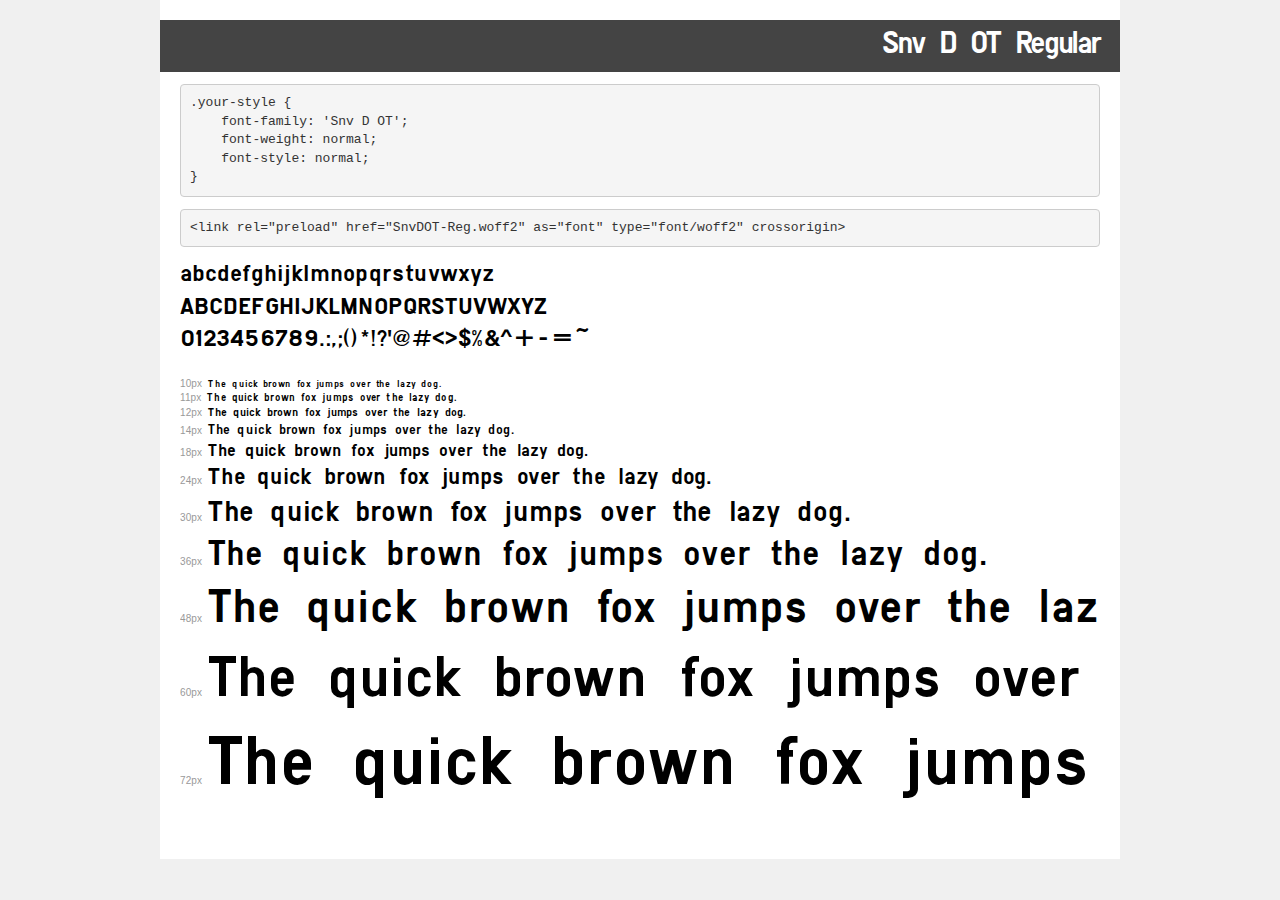
<file: Fonts/demo.html>
<!DOCTYPE html>
<html lang="en">
<head>
    <meta charset="utf-8">
    <meta http-equiv="X-UA-Compatible" content="IE=edge">
    <meta name="viewport" content="width=device-width, initial-scale=1">
    <meta name="robots" content="noindex, noarchive">
    <meta name="format-detection" content="telephone=no">
    <title>Transfonter demo</title>
    <link href="stylesheet.css" rel="stylesheet">
    <style>
        /*
        http://meyerweb.com/eric/tools/css/reset/
        v2.0 | 20110126
        License: none (public domain)
        */
        html, body, div, span, applet, object, iframe,
        h1, h2, h3, h4, h5, h6, p, blockquote, pre,
        a, abbr, acronym, address, big, cite, code,
        del, dfn, em, img, ins, kbd, q, s, samp,
        small, strike, strong, sub, sup, tt, var,
        b, u, i, center,
        dl, dt, dd, ol, ul, li,
        fieldset, form, label, legend,
        table, caption, tbody, tfoot, thead, tr, th, td,
        article, aside, canvas, details, embed,
        figure, figcaption, footer, header, hgroup,
        menu, nav, output, ruby, section, summary,
        time, mark, audio, video {
            margin: 0;
            padding: 0;
            border: 0;
            font-size: 100%;
            font: inherit;
            vertical-align: baseline;
        }
        /* HTML5 display-role reset for older browsers */
        article, aside, details, figcaption, figure,
        footer, header, hgroup, menu, nav, section {
            display: block;
        }
        body {
            line-height: 1;
        }
        ol, ul {
            list-style: none;
        }
        blockquote, q {
            quotes: none;
        }
        blockquote:before, blockquote:after,
        q:before, q:after {
            content: '';
            content: none;
        }
        table {
            border-collapse: collapse;
            border-spacing: 0;
        }
        /* demo styles */
        body {
            background: #f0f0f0;
            color: #000;
        }
        .page {
            background: #fff;
            width: 920px;
            margin: 0 auto;
            padding: 20px 20px 0 20px;
            overflow: hidden;
        }
        .font-container {
            overflow-x: auto;
            overflow-y: hidden;
            margin-bottom: 40px;
            line-height: 1.3;
            white-space: nowrap;
            padding-bottom: 5px;
        }
        h1 {
            position: relative;
            background: #444;
            font-size: 32px;
            color: #fff;
            padding: 10px 20px;
            margin: 0 -20px 12px -20px;
        }
        .letters {
            font-size: 25px;
            margin-bottom: 20px;
        }
        .s10:before {
            content: '10px';
        }
        .s11:before {
            content: '11px';
        }
        .s12:before {
            content: '12px';
        }
        .s14:before {
            content: '14px';
        }
        .s18:before {
            content: '18px';
        }
        .s24:before {
            content: '24px';
        }
        .s30:before {
            content: '30px';
        }
        .s36:before {
            content: '36px';
        }
        .s48:before {
            content: '48px';
        }
        .s60:before {
            content: '60px';
        }
        .s72:before {
            content: '72px';
        }
        .s10:before, .s11:before, .s12:before, .s14:before,
        .s18:before, .s24:before, .s30:before, .s36:before,
        .s48:before, .s60:before, .s72:before {
            font-family: Arial, sans-serif;
            font-size: 10px;
            font-weight: normal;
            font-style: normal;
            color: #999;
            padding-right: 6px;
        }
        pre {
            display: block;
            padding: 9px;
            margin: 0 0 12px;
            font-family: Monaco, Menlo, Consolas, "Courier New", monospace;
            font-size: 13px;
            line-height: 1.428571429;
            color: #333;
            font-weight: normal;
            font-style: normal;
            background-color: #f5f5f5;
            border: 1px solid #ccc;
            overflow-x: auto;
            border-radius: 4px;
        }
        /* responsive */
        @media (max-width: 959px) {
            .page {
                width: auto;
                margin: 0;
            }
        }
    </style>
</head>
<body>
<div class="page">
    <div class="demo">
        <h1 style="font-family: 'Snv D OT'; font-weight: normal; font-style: normal;">Snv D OT Regular</h1>
        <pre title="Usage">.your-style {
    font-family: 'Snv D OT';
    font-weight: normal;
    font-style: normal;
}</pre>
        <pre title="Preload (optional)">
&lt;link rel=&quot;preload&quot; href=&quot;SnvDOT-Reg.woff2&quot; as=&quot;font&quot; type=&quot;font/woff2&quot; crossorigin&gt;</pre>
        <div class="font-container" style="font-family: 'Snv D OT'; font-weight: normal; font-style: normal;">
            <p class="letters">
                abcdefghijklmnopqrstuvwxyz<br>
ABCDEFGHIJKLMNOPQRSTUVWXYZ<br>
                0123456789.:,;()*!?'@#&lt;&gt;$%&^+-=~
            </p>
            <p class="s10" style="font-size: 10px;">The quick brown fox jumps over the lazy dog.</p>
            <p class="s11" style="font-size: 11px;">The quick brown fox jumps over the lazy dog.</p>
            <p class="s12" style="font-size: 12px;">The quick brown fox jumps over the lazy dog.</p>
            <p class="s14" style="font-size: 14px;">The quick brown fox jumps over the lazy dog.</p>
            <p class="s18" style="font-size: 18px;">The quick brown fox jumps over the lazy dog.</p>
            <p class="s24" style="font-size: 24px;">The quick brown fox jumps over the lazy dog.</p>
            <p class="s30" style="font-size: 30px;">The quick brown fox jumps over the lazy dog.</p>
            <p class="s36" style="font-size: 36px;">The quick brown fox jumps over the lazy dog.</p>
            <p class="s48" style="font-size: 48px;">The quick brown fox jumps over the lazy dog.</p>
            <p class="s60" style="font-size: 60px;">The quick brown fox jumps over the lazy dog.</p>
            <p class="s72" style="font-size: 72px;">The quick brown fox jumps over the lazy dog.</p>
        </div>
    </div>

</div>
</body>
</html>
</file>
<file: Fonts/stylesheet.css>
@font-face {
    font-family: 'Snv D OT';
    src: url('SnvDOT-Reg.woff2') format('woff2'),
        url('SnvDOT-Reg.woff') format('woff');
    font-weight: normal;
    font-style: normal;
}


h1{
	text-align: right;
	font-family: 'Snv D OT';
	font-style: normal;
	font-weight: normal;
	font-size: 68px;
	color: rgba(0,0,0,1);
	letter-spacing: -2.4px;
}


h2{
	text-align: right;
	font-family: 'Snv D OT';
	font-style: normal;
	font-weight: normal;
	font-size: 68px;
	color: rgba(0,0,0,1);
	letter-spacing: -1.2px;
}


h3{
	text-align: right;
	font-family: 'Snv D OT';
	font-style: normal;
	font-weight: normal;
	font-size: 68px;
	color: rgba(0,0,0,1);
	letter-spacing: -0.8px;
}


h4{
	text-align: right;
	font-family: 'Snv D OT';
	font-style: normal;
	font-weight: normal;
	font-size: 68px;
	color: rgba(0,0,0,1);
	letter-spacing: -0.7px;
}


h5{
	text-align: right;
	font-family: 'Snv D OT';
	font-style: normal;
	font-weight: normal;
	font-size: 68px;
	color: rgba(0,0,0,1);
	letter-spacing: -1.0px;
}


h6{
	text-align: right;
	font-family: 'Snv D OT';
	font-style: normal;
	font-weight: normal;
	font-size: 68px;
	color: rgba(0,0,0,1);
	letter-spacing: 1.0px;
}

h7{
	text-align: right;
	font-family: 'Snv D OT';
	font-style: normal;
	font-weight: normal;
	font-size: 68px;
	color: rgba(0,0,0,1);
	letter-spacing: -0.5px;
}

p {
    font-family: 'Snv D OT';
	font-size: 13.5px;
	font-weight: normal;
    font-style: normal;
	text-align: left;
	letter-spacing: 0.1px;
}
</file>
